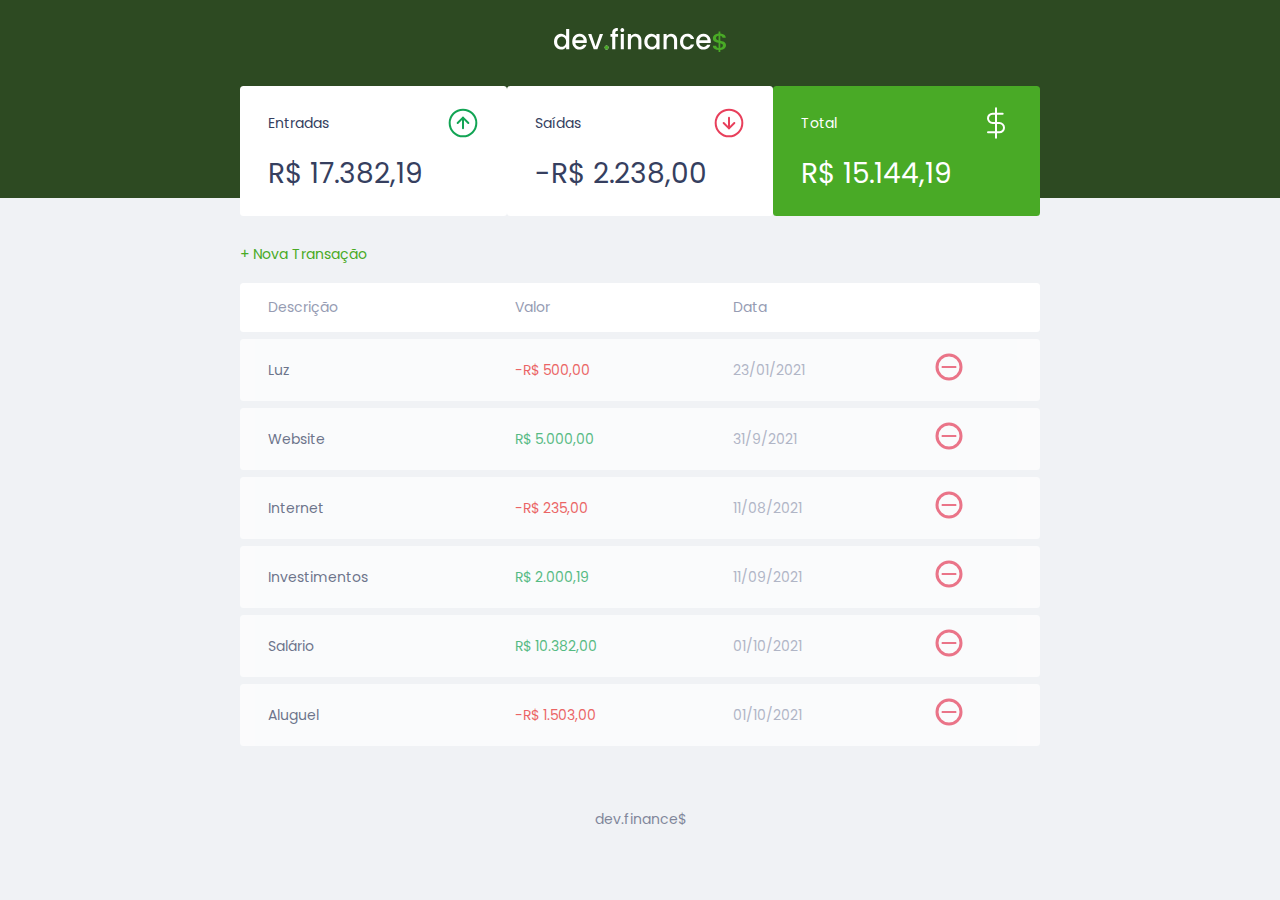
<file: index.html>
<!DOCTYPE html>
<html lang="pt-br">

<head>
    <meta charset="UTF-8">
    <meta http-equiv="X-UA-Compatible" content="IE=edge">
    <meta name="viewport" content="width=device-width, initial-scale=1.0">
    <title>Dev.finance$</title>
    <link rel="stylesheet" href="./style.css">
    <link rel="preconnect" href="https://fonts.googleapis.com">
    <link rel="preconnect" href="https://fonts.gstatic.com" crossorigin>
    <link
        href="https://fonts.googleapis.com/css2?family=Poppins:ital,wght@0,100;0,400;0,700;1,100;1,400;1,700&display=swap"
        rel="stylesheet">
</head>

<body>

    <header>
        <img src="./assets/logo.svg" alt="Logo Dev Finance">
    </header>
    <main class="container">
        <section id="balance">
            <h2 class="sr-only">Balanço</h2>
            <div class="card">
                <h3>
                    <span>Entradas</span>
                    <img src="./assets/income.svg" alt="imagem de entradas">
                </h3>
                <p id="incomeDisplay">R$ 5.000,00</p>
            </div>
            <div class="card">
                <h3>
                    <span>Saídas</span>
                    <img src="./assets/expense.svg" alt="imagem de saídas">
                </h3>
                <p id="expenseDisplay">R$ 2.000,00</p>
            </div>
            <div class="card total">
                <h3>
                    <span>Total</span>
                    <img src="./assets/total.svg" alt="imagem de total">
                </h3>
                <p id="totalDisplay">R$ 3.000,00</p>
            </div>
        </section>
        <section id="transaction">
            <h2 class="sr-only">Transações</h2>
            <a href="#" onclick="Modal.open()" class="button new">+ Nova Transação</a>
            <table id="data-table">
                <thead>
                    <!--table head-->
                    <tr>
                        <th>Descrição</th>
                        <th>Valor</th>
                        <th>Data</th>
                        <th></th>
                    </tr>
                <tbody> <!--table body-->
                </tbody>
                </thead>
            </table>
        </section>
    </main>

    <div class="modal-overlay">
        <div class="modal">
            <div id="form">
                <h2>Nova Transação</h2>
                <form action="" onsubmit="Form.submit(event)">
                    <div class="input-group">
                        <label class="sr-only" for="description">Descrição</label>
                        <input type="text" id="description" name="description" placeholder="Descrição" />
                    </div>

                    <div class="input-group">
                        <label class="sr-only" for="amount">Valor</label>
                        <input type="number" step="0.01" id="amount" name="amount" placeholder="0,00" />
                        <small class="help">Use o sinal - (Negativo) para despesas e ,(vírgula) para casas
                            decímais</small>
                    </div>

                    <div class="input-group">
                        <label class="sr-only" for="date">Data</label>
                        <input type="date" id="date" name="date" placeholder="Data" />
                    </div>
                    <div class="input-group actions">
                        <a href="" onclick="Modal.close()" class="button cancel">Cancelar</a>
                        <button>Salvar </button>
                    </div>
                </form>
            </div>
        </div>
    </div>
    <footer>dev.finance$</footer>
    <script src="./script.js"></script>
</body>

</html>
</file>
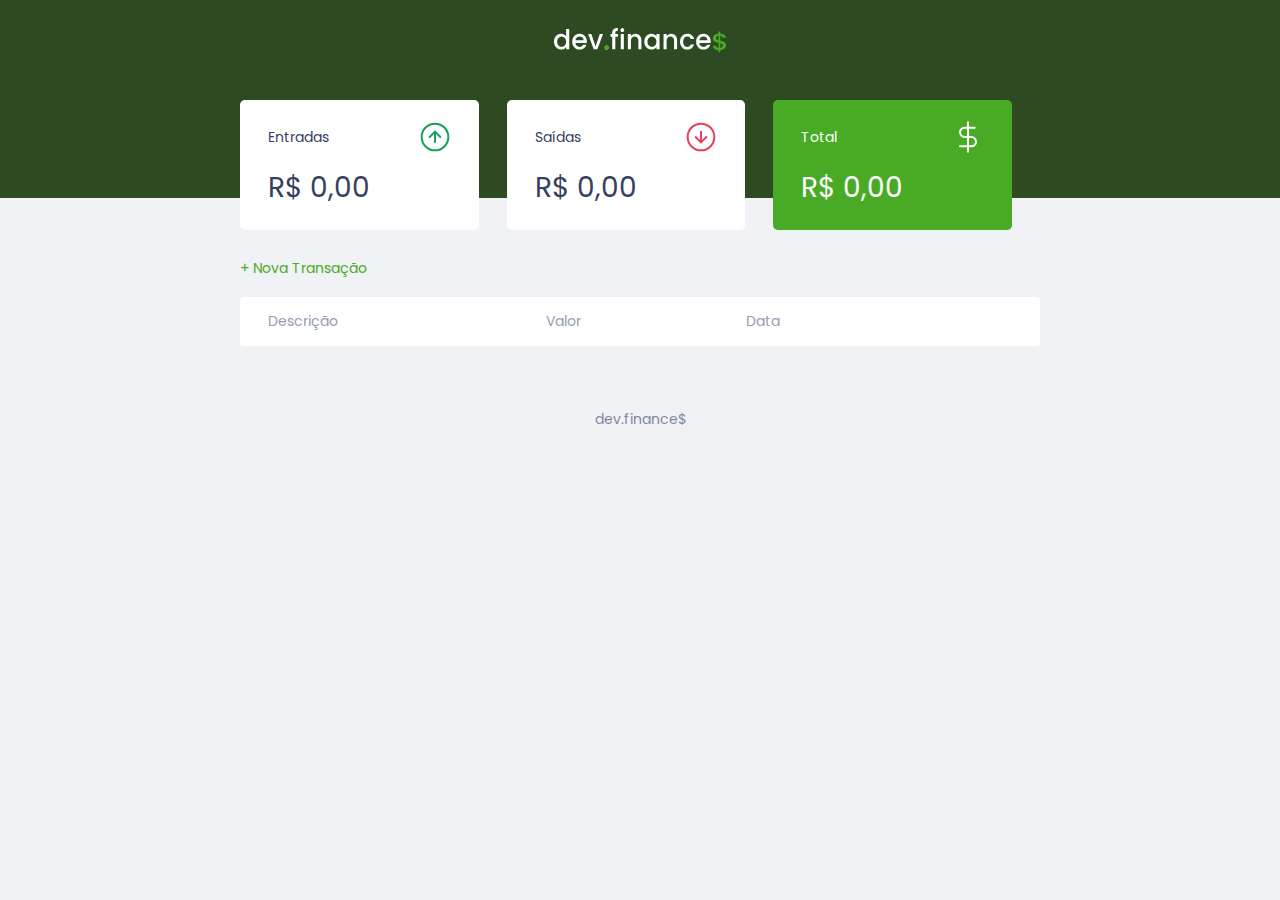
<file: docs/index.html>
<!DOCTYPE html>
<html lang="pt-br">

<head>
    <meta charset="UTF-8">
    <meta http-equiv="X-UA-Compatible" content="IE=edge">
    <meta name="viewport" content="width=device-width, initial-scale=1.0">
    <title>Dev.finance$</title>
    <link rel="stylesheet" href="./style.css">
    <link rel="preconnect" href="https://fonts.googleapis.com">
    <link rel="preconnect" href="https://fonts.gstatic.com" crossorigin>
    <link
        href="https://fonts.googleapis.com/css2?family=Poppins:ital,wght@0,100;0,400;0,700;1,100;1,400;1,700&display=swap"
        rel="stylesheet">
</head>

<body>

    <header>
        <img src="./assets/logo.svg" alt="Logo Dev Finance">
    </header>
    <main class="container">
        <section id="balance">
            <h2 class="sr-only">Balanço</h2>
            <div class="card">
                <h3>
                    <span>Entradas</span>
                    <img src="./assets/income.svg" alt="imagem de entradas">
                </h3>
                <p id="incomeDisplay">R$ 0,00</p>
            </div>
            <div class="card">
                <h3>
                    <span>Saídas</span>
                    <img src="./assets/expense.svg" alt="imagem de saídas">
                </h3>
                <p id="expenseDisplay">R$ 0,00</p>
            </div>
            <div class="card total">
                <h3>
                    <span>Total</span>
                    <img src="./assets/total.svg" alt="imagem de total">
                </h3>
                <p id="totalDisplay">R$ 0,00</p>
            </div>
        </section>
        <section id="transaction">
            <h2 class="sr-only">Transações</h2>
            <a href="#" onclick="Modal.open()" class="button new">+ Nova Transação</a>
            <table id="data-table">
                <thead>
                    <!--table head-->
                    <tr>
                        <th>Descrição</th>
                        <th>Valor</th>
                        <th>Data</th>
                        <th></th>
                    </tr>
                <tbody> <!--table body-->
                </tbody>
                </thead>
            </table>
        </section>
    </main>

    <div class="modal-overlay">
        <div class="modal">
            <div id="form">
                <h2>Nova Transação</h2>
                <form action="" onsubmit="Form.submit(event)">
                    <div class="input-group">
                        <label class="sr-only" for="description">Descrição</label>
                        <input type="text" id="description" name="description" placeholder="Descrição" />
                    </div>

                    <div class="input-group">
                        <label class="sr-only" for="amount">Valor</label>
                        <input type="number" step="0.01" id="amount" name="amount" placeholder="0,00" />
                        <small class="help">Use o sinal - (Negativo) para despesas e ,(vírgula) para casas
                            decímais</small>
                    </div>

                    <div class="input-group">
                        <label class="sr-only" for="date">Data</label>
                        <input type="date" id="date" name="date" placeholder="Data" />
                    </div>
                    <div class="input-group actions">
                        <a href="" onclick="Modal.close()" class="button cancel">Cancelar</a>
                        <button>Salvar </button>
                    </div>
                </form>
            </div>
        </div>
    </div>
    <footer>dev.finance$</footer>
    <script src="./script.js"></script>
</body>

</html>
</file>
<file: style.css>
/*Global ----------------------------------------------*/ 
:root { /*referenciando a tag html*/
      --dark-blue:#363f5f; 
      --green:#49AA26; 
      --light-green: #3dd705; 
      --red: #e92929;
} 
 * { 
     margin: 0; 
     padding: 0; 
     box-sizing: border-box;
} 
 
html {
      font-size: 93.75%; /*15px*/
}
body { 
     background: #f0f2f5; 
     font-family: 'Poppins',san;
}

.container{
      width: min(90vw, 800px); 
      margin: auto;
} 
 
.sr-only { 
     position: absolute;
     width: 1px;     
     height: 1px; 
     /*border: solid 1px red; */
     padding:0; 
     margin: -1px;
     overflow: hidden; 
     clip: rect(0, 0, 0, 0); 
     white-space: nowrap;
     border-width: 0;
}
 
/*Titles -----------------------------------------*/
h2 { 
     color: var(--dark-blue); 
     margin-top: 3.2rem;
     margin-bottom: 0.8rem; 
     font-weight: normal;
}
/*Links and Buttons ----------------------------------*/
 a{
       color: var(--green);
       text-decoration: none; 
 }
 a:hover{ 
     color:var(--light-green);
 }
  button {
        width: 100%; 
        height: 50px; 
        border: none; 
        color: white; 
        background: var(--green); 
        padding: 0; 
        border-radius: 0.3rem; 
        cursor: pointer;
  } 
  button:hover { 
       background:var(--light-green);
  }
 .button.new{
       display: inline-block; 
       margin-bottom: .8rem;
 }
  .button.cancel {
        color: var(--red); 
        border: 2px solid var(--red); 
        border-radius: 0.3rem; 
        height: 50px; 
        display: flex; 
        align-items: center; 
        justify-content: center; 
        opacity: 0.6;
  }
   .button.cancel:hover {
         opacity: 1;
   }
/*Header ----------------------------------------*/ 
header { 
background: #2D4A22; 
padding: 2rem 0 10rem; 
text-align: center;
} 

#logo { 
     color: #fff; 
     font-weight: 100;
}  
/*Balance*/ 
#balance { 
     margin-top: -8rem;
} 
 
#balance h2 {
      color: white;
      margin-top: 0; 
     
} 
/*Cards -------------------------------------*/ 
.card { 
     background: white; 
     padding: 1.5rem 2rem;
     border-radius: 0.25rem; 
     margin-bottom: 2rem;
     color: var(--dark-blue);
}

.card h3 {
     font-weight: normal; 
     font-size: 1rem; 
     display: flex; 
     align-items: center; 
     justify-content: space-between;
} 
 
.card p { 
     font-size: 2rem; 
     line-height: 3rem; 
     margin-top: 1rem;
} 
   
.card.total { 
     background: var(--green); 
     color: white;
} 
/*Table -------------------------------------*/ 
#transaction { 
     display: block; 
     width: 100%; 
     overflow-x: auto;
}
#data-table {
     width: 100%;
     border-spacing: 0 0.5rem; 
     color:#969cb3;
} 
 
table thead tr th:first-child,
table tbody tr td:first-child { 
     border-radius: 0.25rem 0 0 0.25rem;     
} 

table thead tr th:last-child, 
table tbody tr td:last-child{
      border-radius: 0 0.25rem 0.25rem 0;
}

table thead th { 
     background: white; 
     font-weight: normal; 
     padding: 1rem 2rem; 
     text-align: left;
}

table tbody tr { 
     opacity: 0.7;
} 
  
table tbody tr:hover { 
     opacity: 1;
} 

table tbody td {
     background: white; 
     padding:1rem 2rem; 
     font-weight: normal;
}
 td.description { 
     color: var(--dark-blue); 
 }  

 td.income {
     color: #12a454;
 } 
 td.expense {
     color: #e92929;
 }
  
/*Modal*/
  
.modal-overlay { 
     width: 100%;
     height: 100%; 
     background-color: rgba(0,0,0,0.7);
     position: fixed; 
     top: 0; 
     display: flex; 
     align-items: center;
     justify-content: center; 
     opacity: 0;
     visibility: hidden; 
     z-index: 999;
} 

.modal-overlay.active {
     opacity: 1;
      visibility:visible;
}

.modal {
      background: #F0F2f5; 
      padding: 2.4rem; 
     position: relative; 
     z-index: 1;
} 
 
/*Form*/ 
 
#form {
      max-width: 500px; 
} 
#form h2 { 
     margin-top: 0;
} 
input { 
     border: none; 
     border-radius: 0.2rem; 
     padding: 0.8rem; 
     width: 100%;
} 
 
.input-group {
      margin-top: 0.8rem;
} 
.input-group small { 
     opacity: 0.4;
}
 
.input-group.actions {
      display: flex; 
      justify-content: space-between; 
      align-items: center;
}
 .input-group.actions .button,.input-group.actions button {
       width: 48%;
 }
/*Footer*/ 
footer { 
     text-align: center;
      padding: 4rem 0 2rem; 
      color: var(--dark-blue);
      opacity: 0.6;
} 
 
/*Responsive*/ 
@media (min-width: 800px) { 
     html{ 
          font-size: 87.5%; /*14px*/
     }
      
     #balance { 
          display: grid; 
          grid-template-columns: repeat(3,1fr);/*size of the columns on the grid*/
     }
}  /*At-rules*/
</file>
<file: docs/style.css>
/*Global ----------------------------------------------*/
:root {
  /*referenciando a tag html*/
  --dark-blue: #363f5f;
  --green: #49aa26;
  --light-green: #3dd705;
  --red: #e92929;
}
* {
  margin: 0;
  padding: 0;
  box-sizing: border-box;
}

html {
  font-size: 93.75%; /*15px*/
}
body {
  background: #f0f2f5;
  font-family: "Poppins", san;
}

.container {
  width: min(90vw, 800px);
  margin: auto;
}

.sr-only {
  position: absolute;
  width: 1px;
  height: 1px;
  /*border: solid 1px red; */
  padding: 0;
  margin: -1px;
  overflow: hidden;
  clip: rect(0, 0, 0, 0);
  white-space: nowrap;
  border-width: 0;
}

/*Titles -----------------------------------------*/
h2 {
  color: var(--dark-blue);
  margin-top: 3.2rem;
  margin-bottom: 0.8rem;
  font-weight: normal;
}
/*Links and Buttons ----------------------------------*/
a {
  color: var(--green);
  text-decoration: none;
}
a:hover {
  color: var(--light-green);
}
button {
  width: 100%;
  height: 50px;
  border: none;
  color: white;
  background: var(--green);
  padding: 0;
  border-radius: 0.3rem;
  cursor: pointer;
}
button:hover {
  background: var(--light-green);
}
.button.new {
  display: inline-block;
  margin-bottom: 0.8rem;
}
.button.cancel {
  color: var(--red);
  border: 2px solid var(--red);
  border-radius: 0.3rem;
  height: 50px;
  display: flex;
  align-items: center;
  justify-content: center;
  opacity: 0.6;
}
.button.cancel:hover {
  opacity: 1;
}
/*Header ----------------------------------------*/
header {
  background: #2d4a22;
  padding: 2rem 0 10rem;
  text-align: center;
}

#logo {
  color: #fff;
  font-weight: 100;
}
/*Balance*/
#balance {
  margin-top: -7rem;
}

#balance h2 {
  color: white;
  margin-top: 0;
}
/*Cards -------------------------------------*/
.card {
  background: white;
  padding: 1.5rem 2rem;
  border-radius: 0.35rem;
  margin-bottom: 2rem;
  color: var(--dark-blue);
  margin-right: 2rem;
}

.card h3 {
  font-weight: normal;
  font-size: 1rem;
  display: flex;
  align-items: center;
  justify-content: space-between;
}

.card p {
  font-size: 2rem;
  line-height: 3rem;
  margin-top: 1rem;
}

.card.total {
  background: var(--green);
  color: white;
}
/*Table -------------------------------------*/
#transaction {
  display: block;
  width: 100%;
  overflow-x: auto;
}
#data-table {
  width: 100%;
  border-spacing: 0 0.5rem;
  color: #969cb3;
}

table thead tr th:first-child,
table tbody tr td:first-child {
  border-radius: 0.25rem 0 0 0.25rem;
}

table thead tr th:last-child,
table tbody tr td:last-child {
  border-radius: 0 0.25rem 0.25rem 0;
}

table thead th {
  background: white;
  font-weight: normal;
  padding: 1rem 2rem;
  text-align: left;
}

table tbody tr {
  opacity: 0.7;
}

table tbody tr:hover {
  opacity: 1;
}

table tbody td {
  background: white;
  padding: 1rem 2rem;
  font-weight: normal;
}
td.description {
  color: var(--dark-blue);
}

td.income {
  color: #12a454;
}
td.expense {
  color: #e92929;
}

/*Modal*/

.modal-overlay {
  width: 100%;
  height: 100%;
  background-color: rgba(0, 0, 0, 0.7);
  position: fixed;
  top: 0;
  display: flex;
  align-items: center;
  justify-content: center;
  opacity: 0;
  visibility: hidden;
  z-index: 999;
}

.modal-overlay.active {
  opacity: 1;
  visibility: visible;
}

.modal {
  background: #f0f2f5;
  padding: 2.4rem;
  position: relative;
  z-index: 1;
}

/*Form*/

#form {
  max-width: 500px;
}
#form h2 {
  margin-top: 0;
}
input {
  border: none;
  border-radius: 0.2rem;
  padding: 0.8rem;
  width: 100%;
}

.input-group {
  margin-top: 0.8rem;
}
.input-group .help {
  opacity: 0.4;
}

.input-group.actions {
  display: flex;
  justify-content: space-between;
  align-items: center;
}
.input-group.actions .button,
.input-group.actions button {
  width: 48%;
}
/*Footer*/
footer {
  text-align: center;
  padding: 4rem 0 2rem;
  color: var(--dark-blue);
  opacity: 0.6;
}

/*Responsive*/
@media (min-width: 800px) {
  html {
    font-size: 87.5%; /*14px*/
  }

  #balance {
    display: grid;
    grid-template-columns: repeat(3, 1fr); /*size of the columns on the grid*/
  }
} /*At-rules*/
</file>
